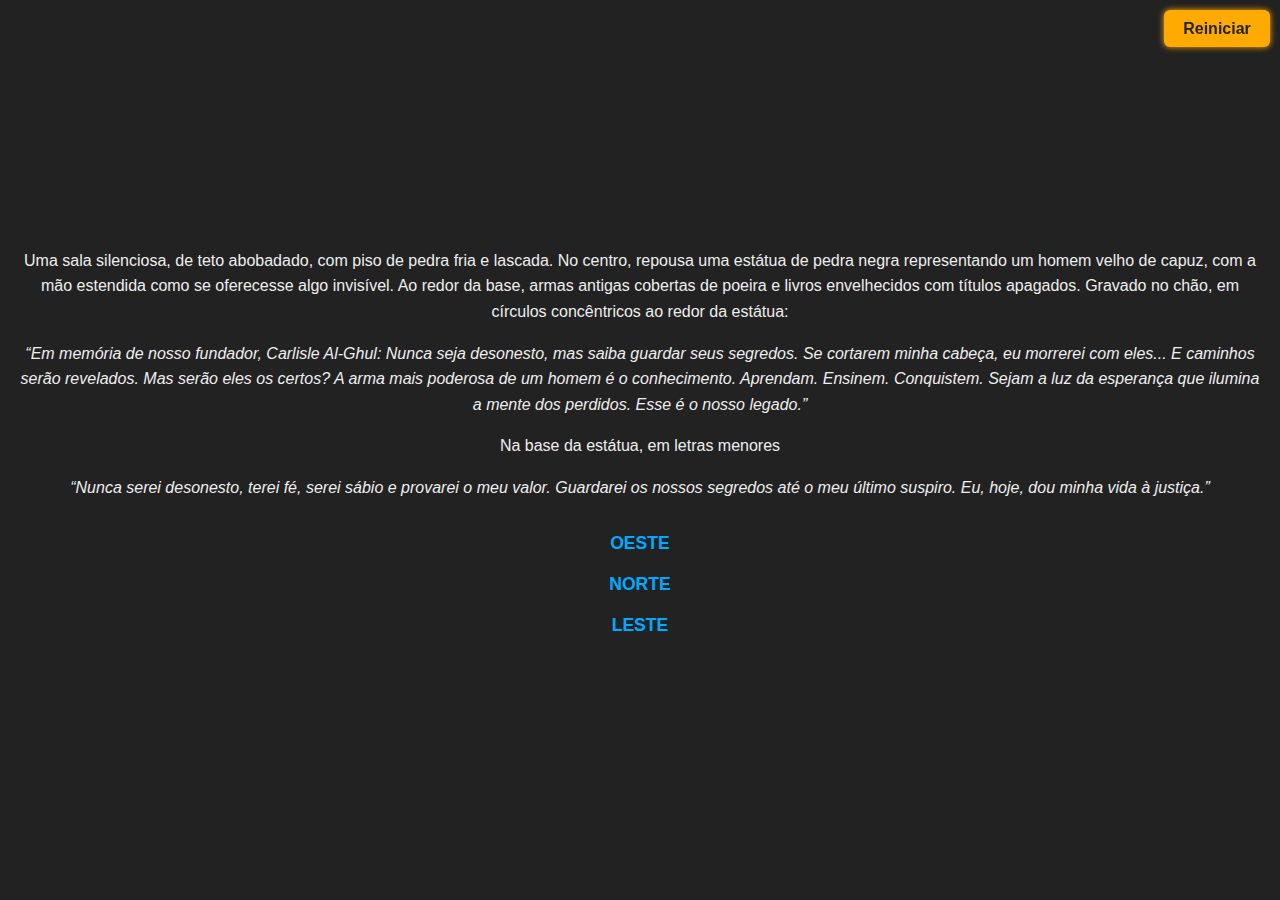
<file: index.html>
<!DOCTYPE html>
<html lang="pt-br">
<head>
    <meta charset="UTF-8" />
    <meta name="viewport" content="width=device-width, initial-scale=1.0">
    <title></title>
    <link rel="stylesheet" href="style.css" />
</head>
<body>
    <script src="script.js"></script>
    <button onclick="reiniciar()" style="position:fixed;top:10px;right:10px;z-index:1001;">Reiniciar</button>
    <p>Uma sala silenciosa, de teto abobadado, com piso de pedra fria e lascada. No centro, repousa uma estátua de pedra negra representando um homem velho de capuz, com a mão estendida como se oferecesse algo invisível. Ao redor da base, armas antigas cobertas de poeira e livros envelhecidos com títulos apagados. Gravado no chão, em círculos concêntricos ao redor da estátua:</p>
    <cite>“Em memória de nosso fundador, Carlisle Al-Ghul:
        Nunca seja desonesto, mas saiba guardar seus segredos.
        Se cortarem minha cabeça, eu morrerei com eles...
        E caminhos serão revelados. Mas serão eles os certos?
        A arma mais poderosa de um homem é o conhecimento.
        Aprendam. Ensinem. Conquistem.
        Sejam a luz da esperança que ilumina a mente dos perdidos.
        Esse é o nosso legado.”</cite>
        
        <p>Na base da estátua, em letras menores</p>
        <cite>“Nunca serei desonesto, terei fé, serei sábio e provarei o meu valor.
        Guardarei os nossos segredos até o meu último suspiro.
        Eu, hoje, dou minha vida à justiça.”</cite>

    <ul>
        <li><a href="sala2.html">OESTE</a></li>
        <li><a href="sala3.html">NORTE</a></li>
        <li><a href="sala4.html">LESTE</a></li>
    </ul>
</body>
</html>
</file>
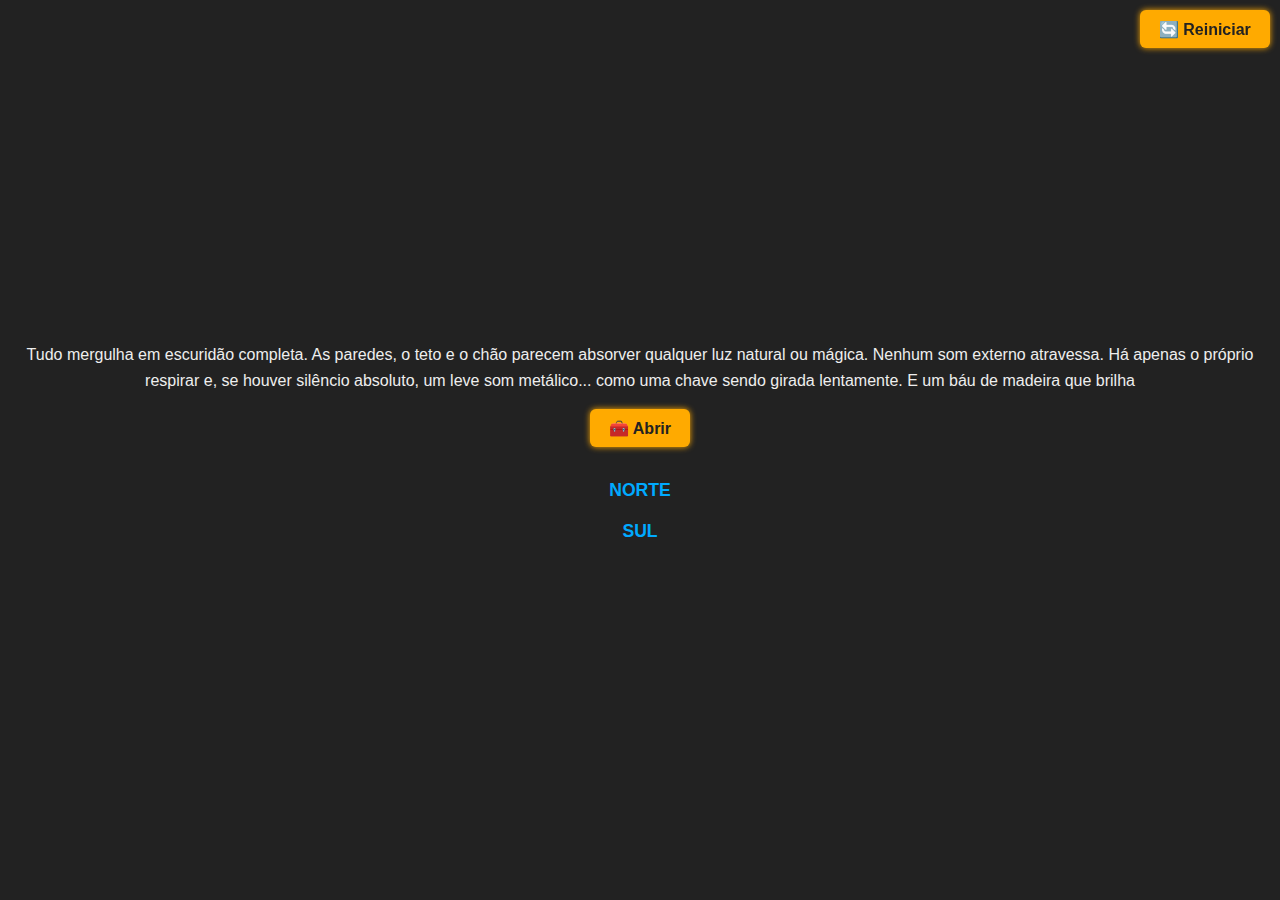
<file: sala10.html>
<!DOCTYPE html>
<html lang="pt-br">
<head>
    <meta charset="UTF-8" />
    <meta name="viewport" content="width=device-width, initial-scale=1.0">
    <link rel="stylesheet" href="style.css" />
    <script src="script.js"></script>
</head>
<body onload="verificarChave()">
    <div id="conteudo" style="display:none;">
        <p>A porta se abre para uma câmara circular com teto aberto. Um facho de luz natural atravessa o centro, banhando um pedestal vazio. Ao redor, 10 tochas apagadas. No chão, um anel de runas com um espaço em branco — do mesmo tamanho da estátua de Carlisle Al-Ghul.</p>

        <cite>“Para sair, é preciso retornar.
        O fim só vem quando o ciclo se fecha.”</cite>

        <p><a href="sala11.html">SUL</a></p>

    </div>
    <button onclick="reiniciar()" style="position:fixed;top:10px;right:10px;z-index:1001;">Reiniciar</button>
</body>
</html>
</file>
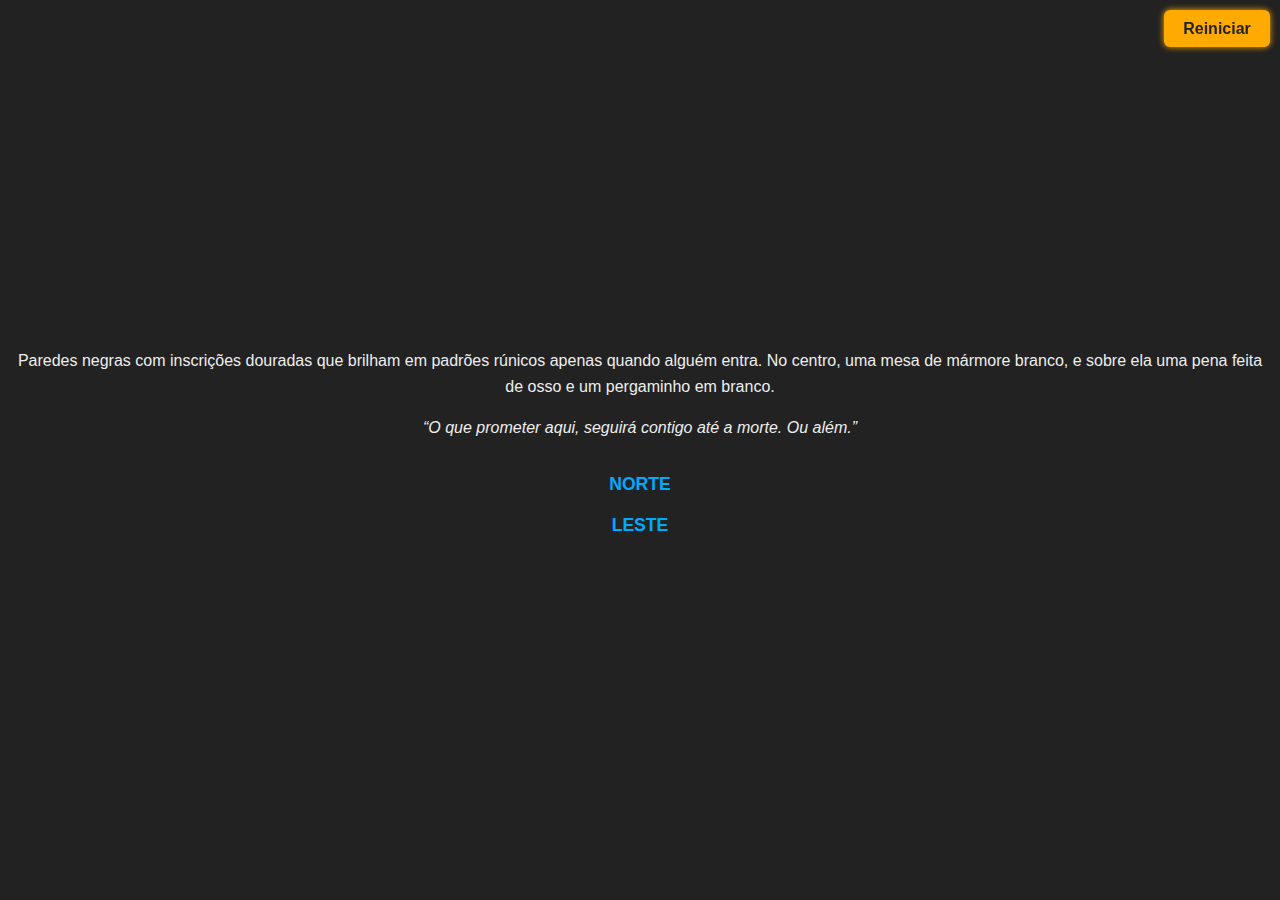
<file: sala11.html>
<!DOCTYPE html>
<html lang="pt-br">
<head>
    <meta charset="UTF-8" />
    <meta name="viewport" content="width=device-width, initial-scale=1.0">
    <link rel="stylesheet" href="style.css" />
</head>
<body>
    <script src="script.js"></script>
    <button onclick="reiniciar()" style="position:fixed;top:10px;right:10px;z-index:1001;">Reiniciar</button>
    <p>Paredes negras com inscrições douradas que brilham em padrões rúnicos apenas quando alguém entra. No centro, uma mesa de mármore branco, e sobre ela uma pena feita de osso e um pergaminho em branco.</p>
    <cite>“O que prometer aqui, seguirá contigo até a morte.
    Ou além.”</cite>
    
    <ul>
        <li><a href="sala2.html">NORTE</a></li>
        <li><a href="sala10.html">LESTE</a></li>
    </ul>
</body>
</html>
</file>
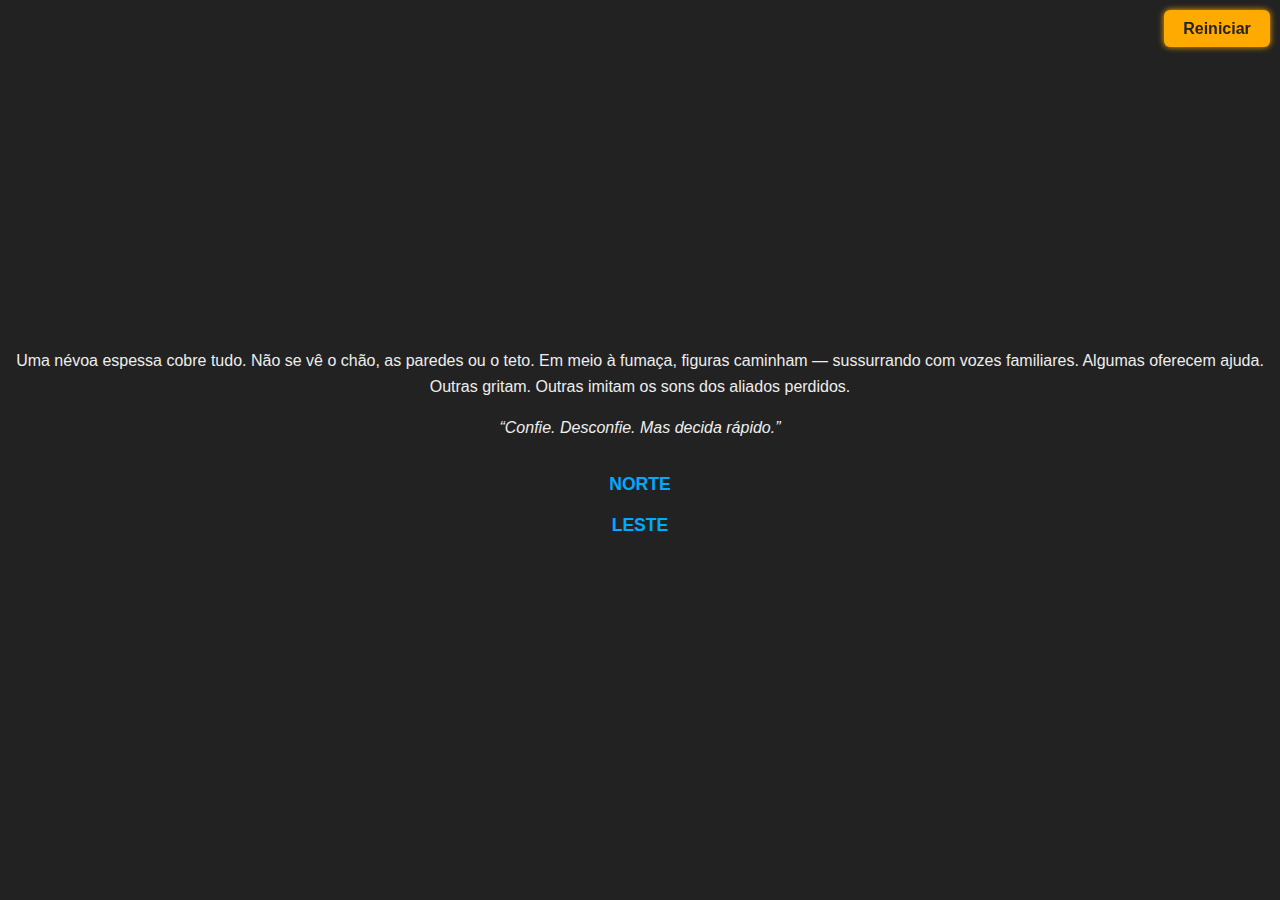
<file: sala12.html>
<!DOCTYPE html>
<html lang="pt-br">
<head>
    <meta charset="UTF-8" />
    <meta name="viewport" content="width=device-width, initial-scale=1.0">
    <link rel="stylesheet" href="style.css" />
</head>
<body>
    <script src="script.js"></script>
    <button onclick="reiniciar()" style="position:fixed;top:10px;right:10px;z-index:1001;">Reiniciar</button>
    <p>Uma névoa espessa cobre tudo. Não se vê o chão, as paredes ou o teto. Em meio à fumaça, figuras caminham — sussurrando com vozes familiares. Algumas oferecem ajuda. Outras gritam. Outras imitam os sons dos aliados perdidos.</p>
    <cite>“Confie.
        Desconfie.
        Mas decida rápido.”</cite>
    
    <ul>
        <li><a href="sala2.html">NORTE</a></li>
        <li><a href="sala13.html">LESTE</a></li>
    </ul>
</body>
</html>
</file>
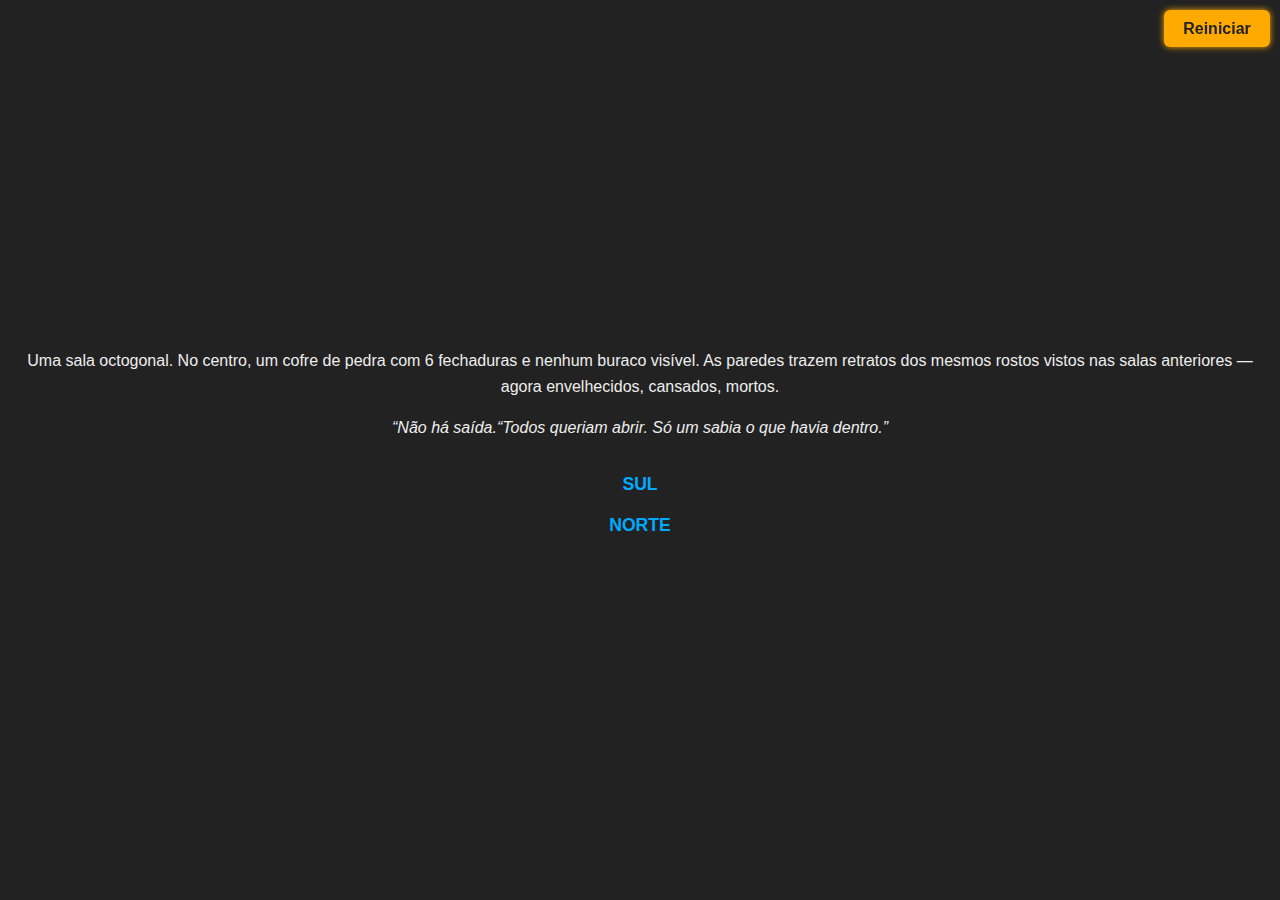
<file: sala13.html>
<!DOCTYPE html>
<html lang="pt-br">
<head>
    <meta charset="UTF-8" />
    <meta name="viewport" content="width=device-width, initial-scale=1.0">
    <link rel="stylesheet" href="style.css" />
</head>
<body>
    <script src="script.js"></script>
    <button onclick="reiniciar()" style="position:fixed;top:10px;right:10px;z-index:1001;">Reiniciar</button>
    <p>Uma sala octogonal. No centro, um cofre de pedra com 6 fechaduras e nenhum buraco visível. As paredes trazem retratos dos mesmos rostos vistos nas salas anteriores — agora envelhecidos, cansados, mortos.</p>
    <cite>“Não há saída.“Todos queriam abrir.
        Só um sabia o que havia dentro.”</cite>
    <ul>
        <li><a href="sala5.html">SUL</a></li>
        <li><a href="sala12.html">NORTE</a></li>
    </ul>
</body>
</html>
</file>
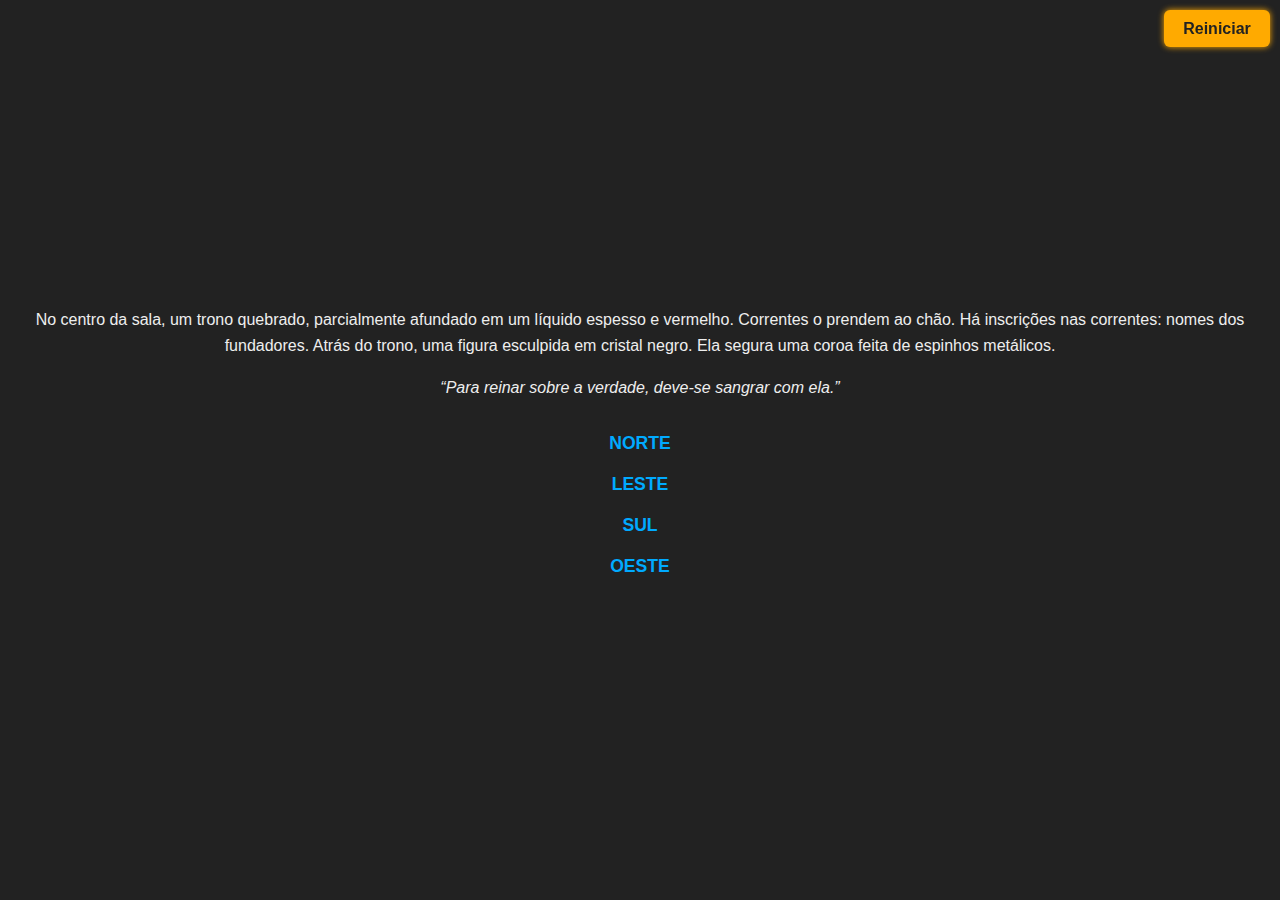
<file: sala14.html>
<!DOCTYPE html>
<html lang="pt-br">
<head>
    <meta charset="UTF-8" />
    <meta name="viewport" content="width=device-width, initial-scale=1.0">
    <link rel="stylesheet" href="style.css" />
</head>
<body>
    <script src="script.js"></script>
    <button onclick="reiniciar()" style="position:fixed;top:10px;right:10px;z-index:1001;">Reiniciar</button>
    <p>No centro da sala, um trono quebrado, parcialmente afundado em um líquido espesso e vermelho. Correntes o prendem ao chão. Há inscrições nas correntes: nomes dos fundadores. Atrás do trono, uma figura esculpida em cristal negro. Ela segura uma coroa feita de espinhos metálicos.</p>
   
    <cite>“Para reinar sobre a verdade, deve-se sangrar com ela.”</cite>

    <ul>
        <li><a href="sala7.html">NORTE</a></li>
        <li><a href="sala15.html">LESTE</a></li>
        <li><a href="sala10.html">SUL</a></li>
        <li><a href="sala11.html">OESTE</a></li>
    </ul>
</body>
</html>
</file>
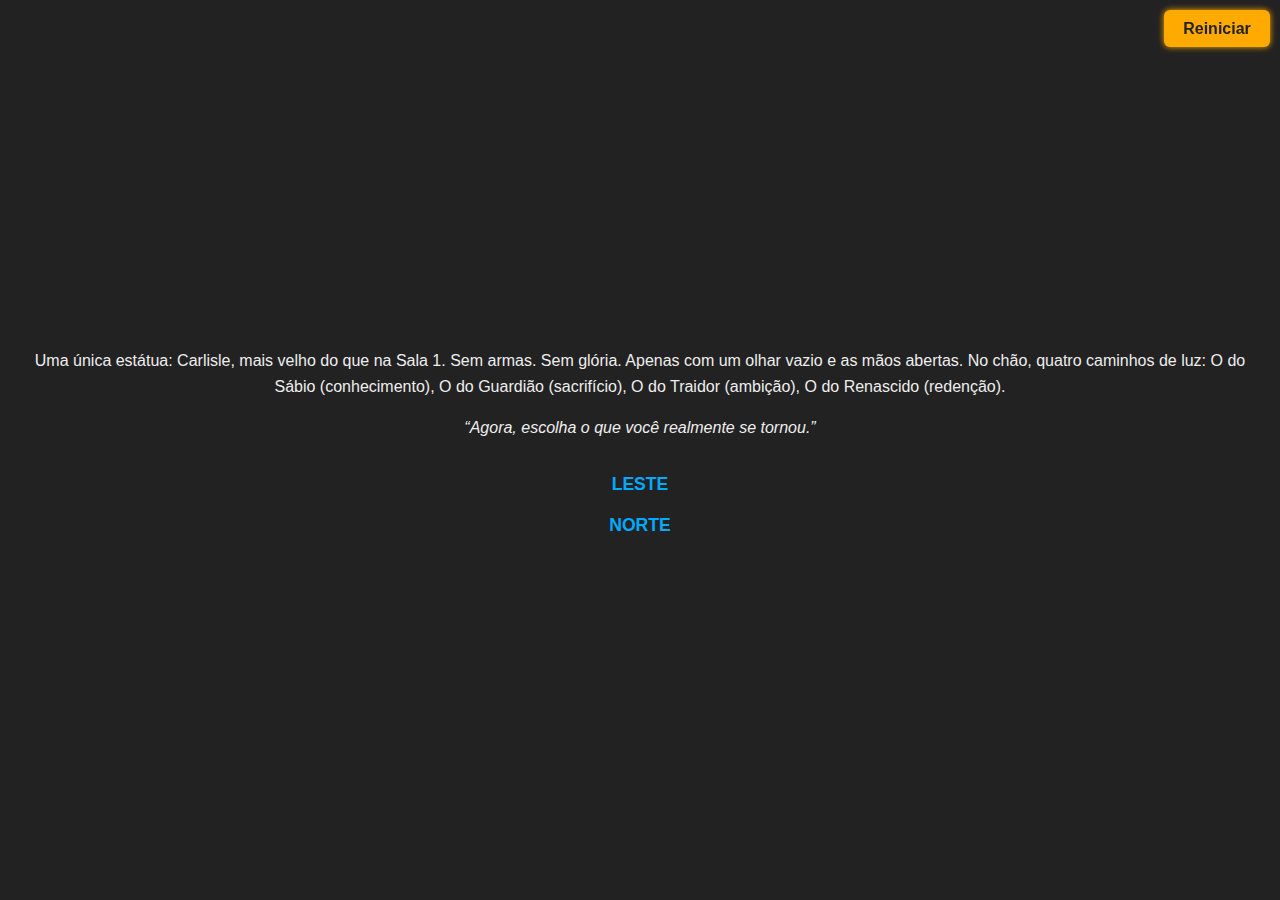
<file: sala15.html>
<!DOCTYPE html>
<html lang="pt-br">
<head>
    <meta charset="UTF-8" />
    <meta name="viewport" content="width=device-width, initial-scale=1.0">
    <link rel="stylesheet" href="style.css" />
</head>
<body>
    <script src="script.js"></script>
    <button onclick="reiniciar()" style="position:fixed;top:10px;right:10px;z-index:1001;">Reiniciar</button>
    <p>Uma única estátua: Carlisle, mais velho do que na Sala 1. Sem armas. Sem glória. Apenas com um olhar vazio e as mãos abertas.

        No chão, quatro caminhos de luz:
        
        O do Sábio (conhecimento),
        
        O do Guardião (sacrifício),
        
        O do Traidor (ambição),
        
        O do Renascido (redenção).</p>

        <cite>“Agora, escolha o que você realmente se tornou.”</cite>


    <ul>
        <li><a href="sala9.html">LESTE</a></li>
        <li><a href="sala14.html">NORTE</a></li>
    </ul>
</body>
</html>
</file>
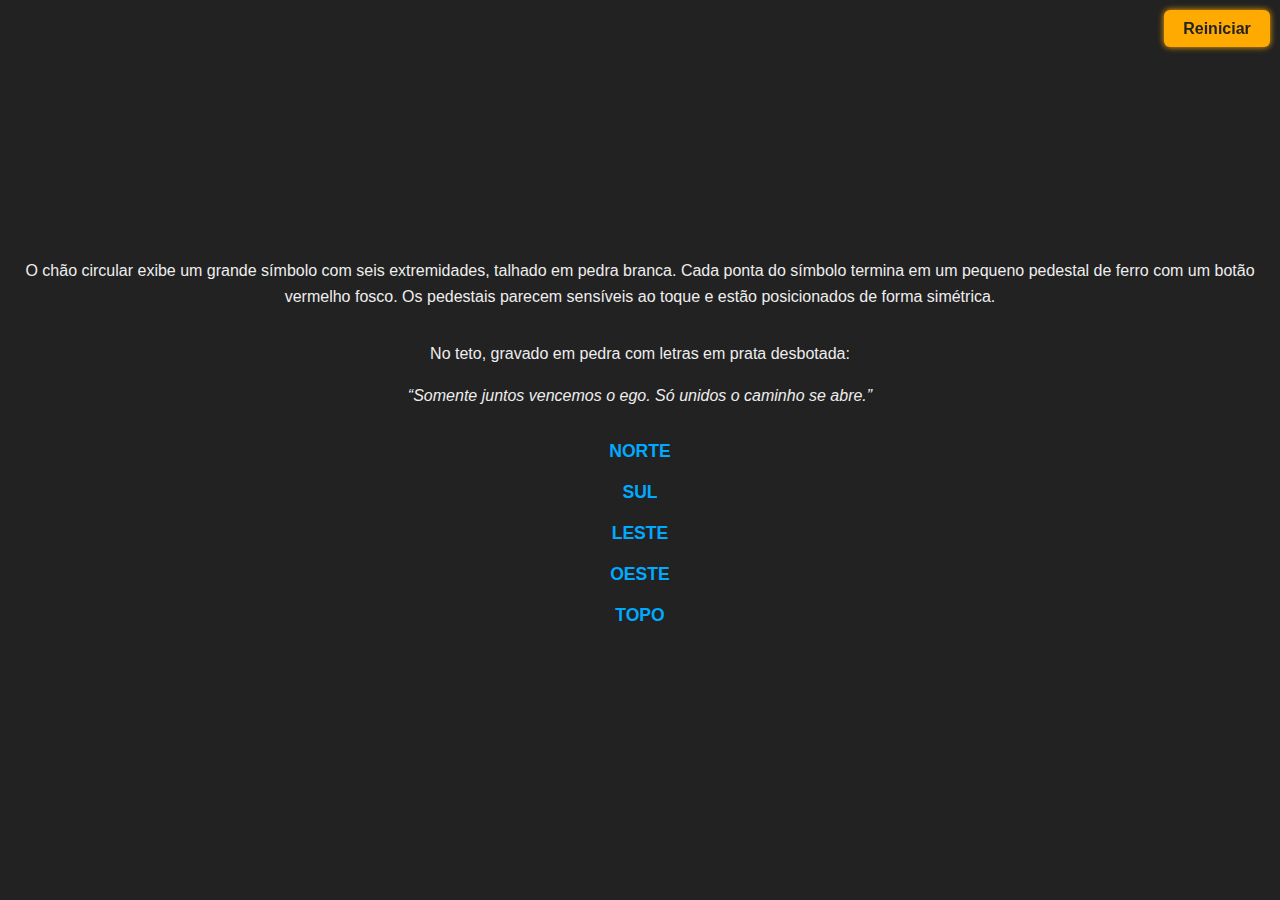
<file: sala2.html>
<!DOCTYPE html>
<html lang="pt-br">
<head>
    <meta charset="UTF-8" />
    <meta name="viewport" content="width=device-width, initial-scale=1.0">
    <link rel="stylesheet" href="style.css" />
</head>
<body>
    <script src="script.js"></script>
    <button onclick="reiniciar()" style="position:fixed;top:10px;right:10px;z-index:1001;">Reiniciar</button>
    <p>O chão circular exibe um grande símbolo com seis extremidades, talhado em pedra branca. Cada ponta do símbolo termina em um pequeno pedestal de ferro com um botão vermelho fosco. Os pedestais parecem sensíveis ao toque e estão posicionados de forma simétrica.</p>
    
    <p>No teto, gravado em pedra com letras em prata desbotada:</p>

    <cite>“Somente juntos vencemos o ego.
    Só unidos o caminho se abre.”</cite>


    <ul>
        <li><a href="index.html">NORTE</a></li>
        <li><a href="sala5.html">SUL</a></li>
        <li><a href="sala6.html">LESTE</a></li>
        <li><a href="sala11.html">OESTE</a></li>
        <li><a href="sala12.html">TOPO</a></li>
    </ul>

</body>
</html>
</file>
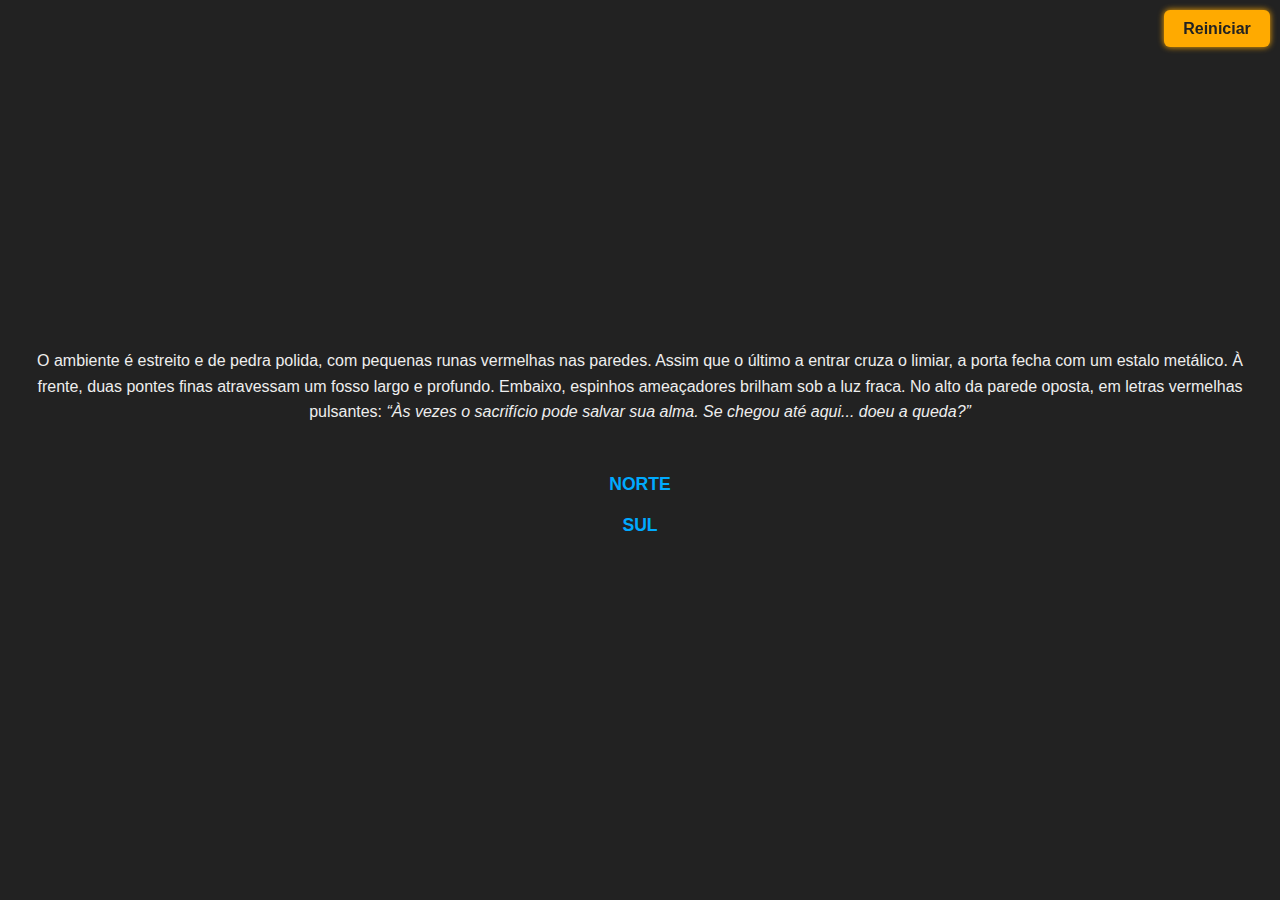
<file: sala3.html>
<!DOCTYPE html>
<html lang="pt-br">
<head>
    <meta charset="UTF-8" />
    <meta name="viewport" content="width=device-width, initial-scale=1.0">
    <link rel="stylesheet" href="style.css" />
</head>
<body>
    <script src="script.js"></script>
    <button onclick="reiniciar()" style="position:fixed;top:10px;right:10px;z-index:1001;">Reiniciar</button>
    <p>O ambiente é estreito e de pedra polida, com pequenas runas vermelhas nas paredes. Assim que o último a entrar cruza o limiar, a porta fecha com um estalo metálico. À frente, duas pontes finas atravessam um fosso largo e profundo. Embaixo, espinhos ameaçadores brilham sob a luz fraca. No alto da parede oposta, em letras vermelhas pulsantes:</</p>

    <cite>“Às vezes o sacrifício pode salvar sua alma.
    Se chegou até aqui... doeu a queda?”</cite>

    <ul>
        <li><a href="index.html">NORTE</a></li>
        <li><a href="sala7.html">SUL</a></li>
    </ul>
</body>
</html>
</file>
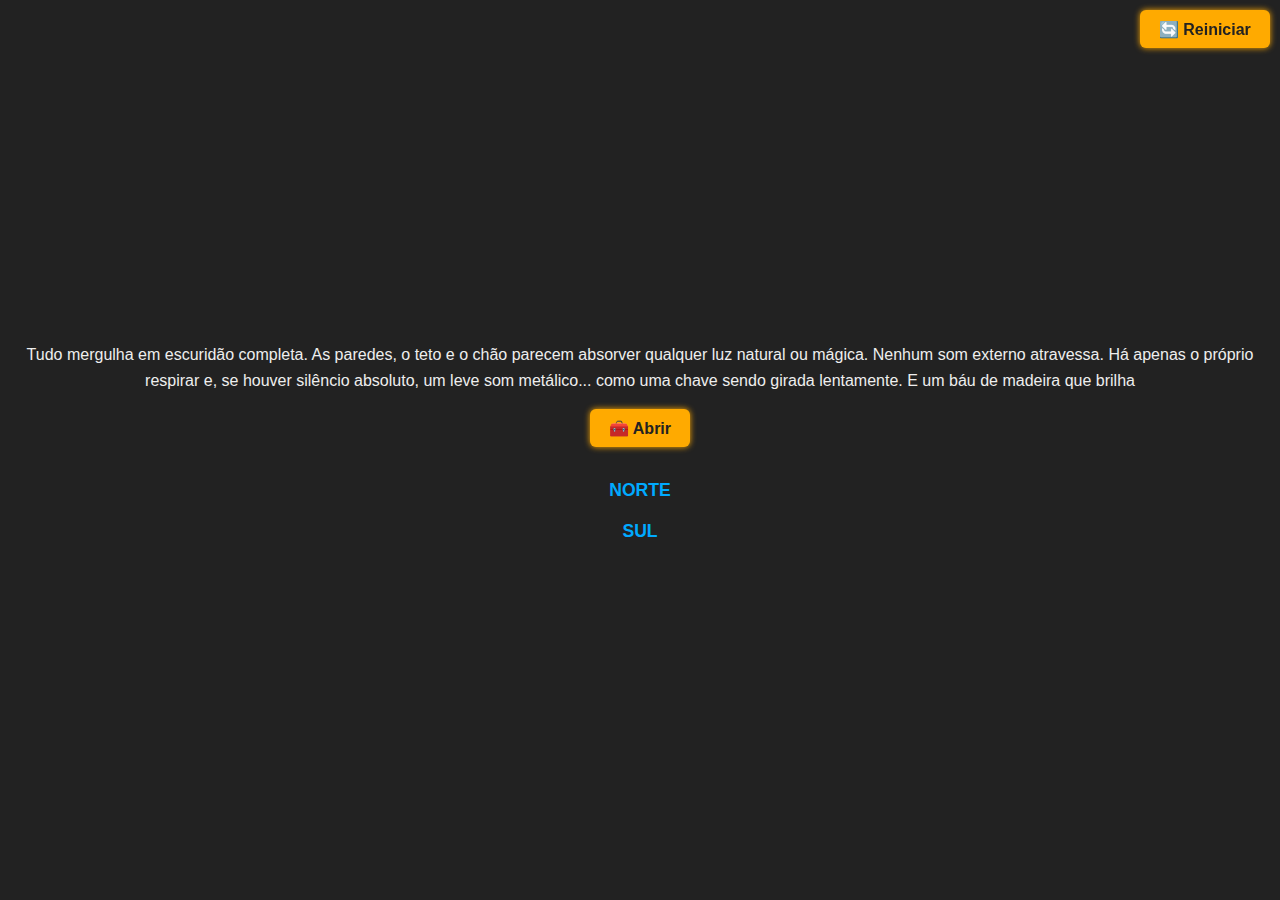
<file: sala4.html>
<!DOCTYPE html>
<html lang="pt-br">
<head>
    <meta charset="UTF-8" />
    <meta name="viewport" content="width=device-width, initial-scale=1.0">
    <title></title>
    <link rel="stylesheet" href="style.css" />
    <script src="script.js"></script>
</head>
<body>
    <button onclick="reiniciar()" aria-label="Reiniciar jogo" style="position:fixed;top:10px;right:10px;z-index:1001;">🔄 Reiniciar</button>
    <p>Tudo mergulha em escuridão completa. As paredes, o teto e o chão parecem absorver qualquer luz natural ou mágica. Nenhum som externo atravessa. Há apenas o próprio respirar e, se houver silêncio absoluto, um leve som metálico... como uma chave sendo girada lentamente. E um báu de madeira que brilha</p>
    <button id="btnPegarChave" class="bau" onclick="pegarChave()">🧰 Abrir</button>
    <script>
      document.addEventListener('DOMContentLoaded', function() {
        if (localStorage.getItem('temChave') === 'true') {
          const botao = document.getElementById('btnPegarChave');
          if (botao) {
            botao.disabled = true;
            botao.innerText = 'Chave já obtida';
          }
        }
      });
    </script>
    <ul>
        <li><a href="index.html">NORTE</a></li>
        <li><a href="sala8.html">SUL</a></li>
    </ul>
</body>
</html>
</file>
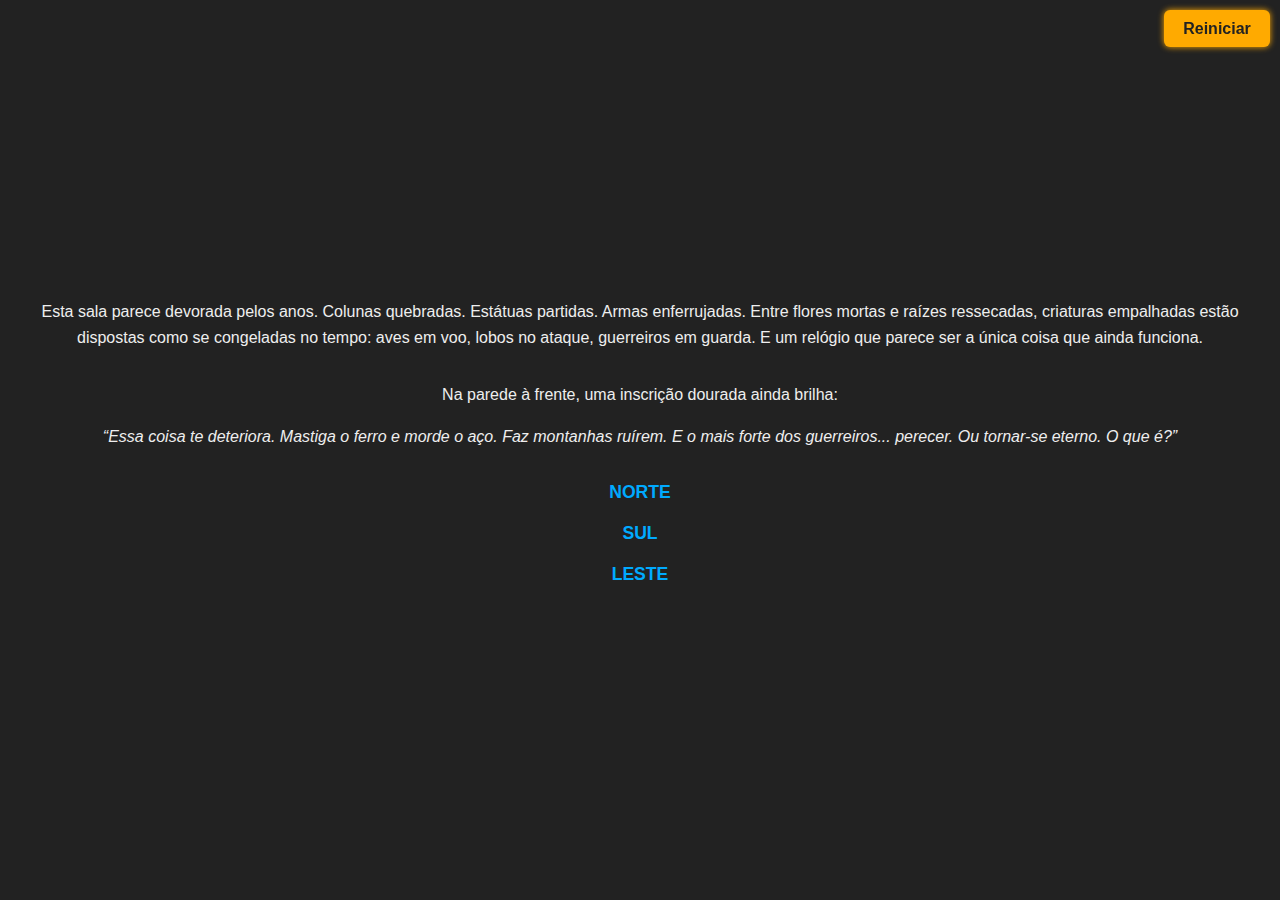
<file: sala5.html>
<!DOCTYPE html>
<html lang="pt-br">
<head>
    <meta name="viewport" content="width=device-width, initial-scale=1.0">
    <meta charset="UTF-8" />
    <link rel="stylesheet" href="style.css" />
</head>
<body>
    <script src="script.js"></script>
    <button onclick="reiniciar()" style="position:fixed;top:10px;right:10px;z-index:1001;">Reiniciar</button>
    <p>Esta sala parece devorada pelos anos. Colunas quebradas. Estátuas partidas. Armas enferrujadas. Entre flores mortas e raízes ressecadas, criaturas empalhadas estão dispostas como se congeladas no tempo: aves em voo, lobos no ataque, guerreiros em guarda. E um relógio que parece ser a única coisa que ainda funciona.</p>
    <p>Na parede à frente, uma inscrição dourada ainda brilha:</p>
    <cite>“Essa coisa te deteriora.
        Mastiga o ferro e morde o aço.
        Faz montanhas ruírem.
        E o mais forte dos guerreiros... perecer.
        Ou tornar-se eterno.
        O que é?”</cite>
    <ul>
        <li><a href="sala2.html">NORTE</a></li>
        <li><a href="sala9.html">SUL</a></li>
        <li><a href="sala13.html">LESTE</a></li>
    </ul>
</body>
</html>
</file>
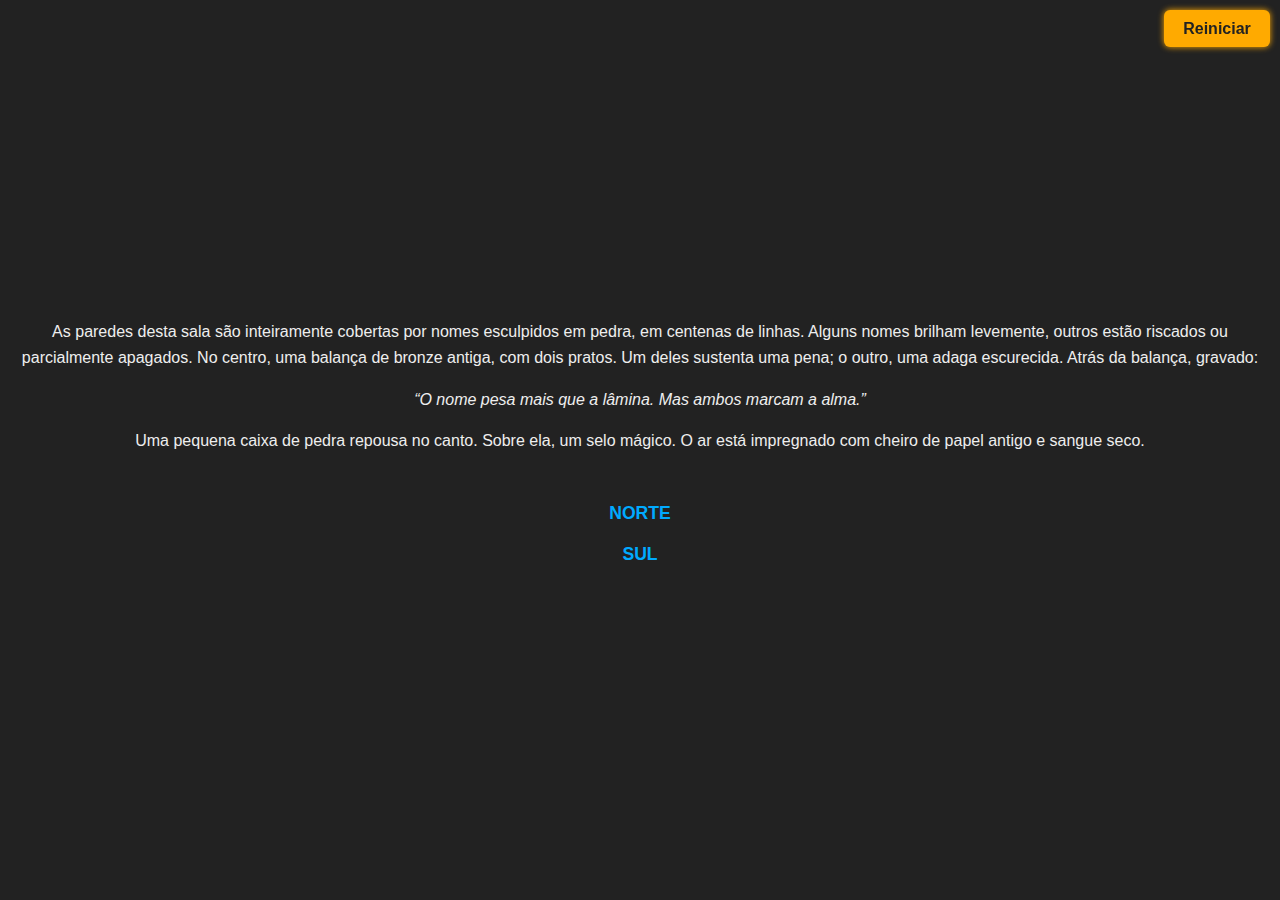
<file: sala6.html>
<!DOCTYPE html>
<html lang="pt-br">
<head>
    <meta charset="UTF-8" />
    <meta name="viewport" content="width=device-width, initial-scale=1.0">
    <link rel="stylesheet" href="style.css" />
</head>
<body>
    <script src="script.js"></script>
    <button onclick="reiniciar()" style="position:fixed;top:10px;right:10px;z-index:1001;">Reiniciar</button>
    <p>As paredes desta sala são inteiramente cobertas por nomes esculpidos em pedra, em centenas de linhas. Alguns nomes brilham levemente, outros estão riscados ou parcialmente apagados. No centro, uma balança de bronze antiga, com dois pratos. Um deles sustenta uma pena; o outro, uma adaga escurecida. Atrás da balança, gravado:</p>
    <cite>“O nome pesa mais que a lâmina.
        Mas ambos marcam a alma.”</cite>
        <p>Uma pequena caixa de pedra repousa no canto. Sobre ela, um selo mágico. O ar está impregnado com cheiro de papel antigo e sangue seco.</p>
    <ul>
        <li><a href="sala2.html">NORTE</a></li>
        <li><a href="sala9.html">SUL</a></li>
    </ul>
</body>
</html>
</file>
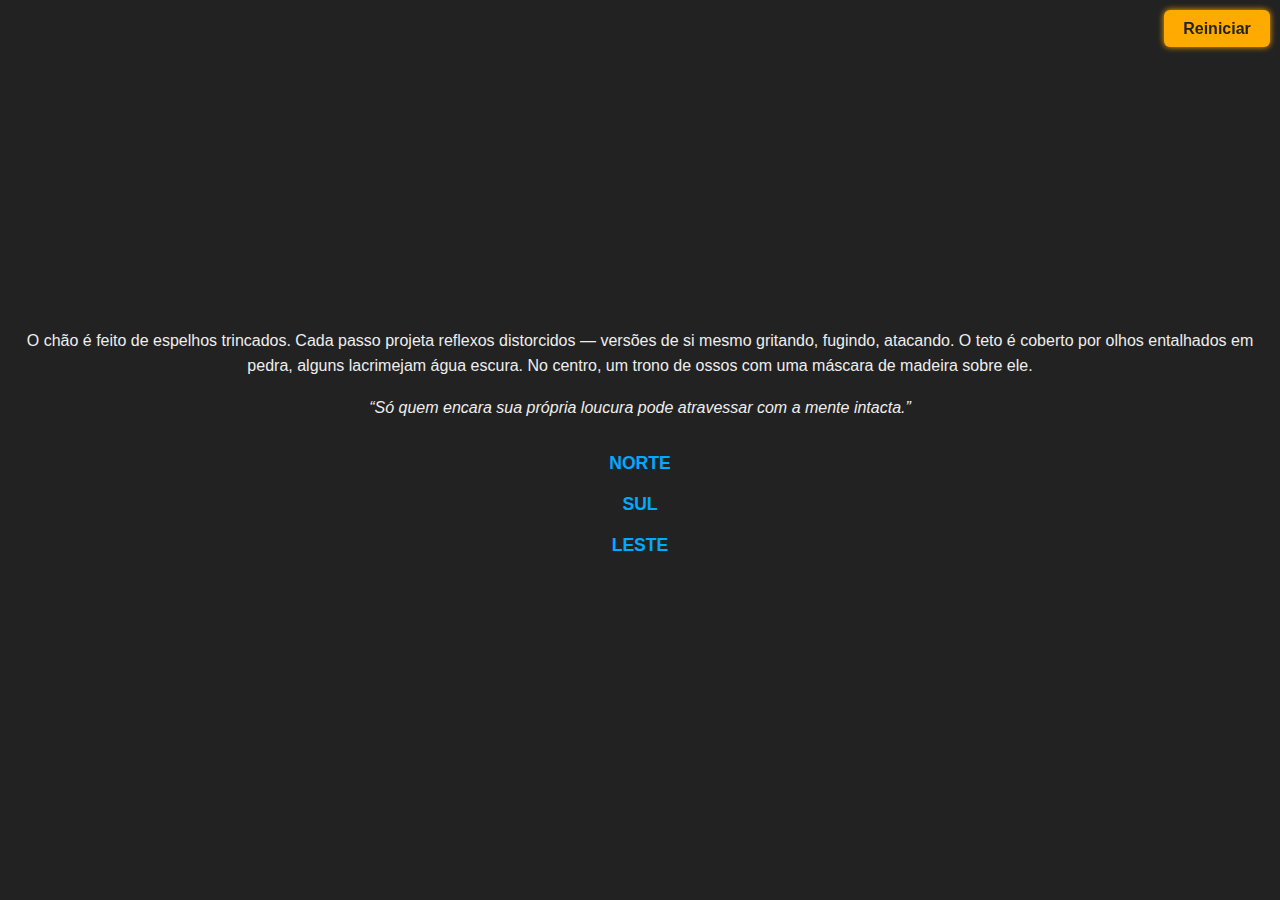
<file: sala7.html>
<!DOCTYPE html>
<html lang="pt-br">
<head>
    <meta charset="UTF-8" />
    <meta name="viewport" content="width=device-width, initial-scale=1.0">
    <link rel="stylesheet" href="style.css" />
</head>
<body>
    <script src="script.js"></script>
    <button onclick="reiniciar()" style="position:fixed;top:10px;right:10px;z-index:1001;">Reiniciar</button>
    
    <p>O chão é feito de espelhos trincados. Cada passo projeta reflexos distorcidos — versões de si mesmo gritando, fugindo, atacando. O teto é coberto por olhos entalhados em pedra, alguns lacrimejam água escura. No centro, um trono de ossos com uma máscara de madeira sobre ele.</p>
    
    <cite>“Só quem encara sua própria loucura
    pode atravessar com a mente intacta.”</cite>

    <ul>
        <li><a href="sala3.html">NORTE</a></li>
        <li><a href="sala8.html">SUL</a></li>
        <li><a href="sala14.html">LESTE</a></li>
    </ul>
</body>
</html>
</file>
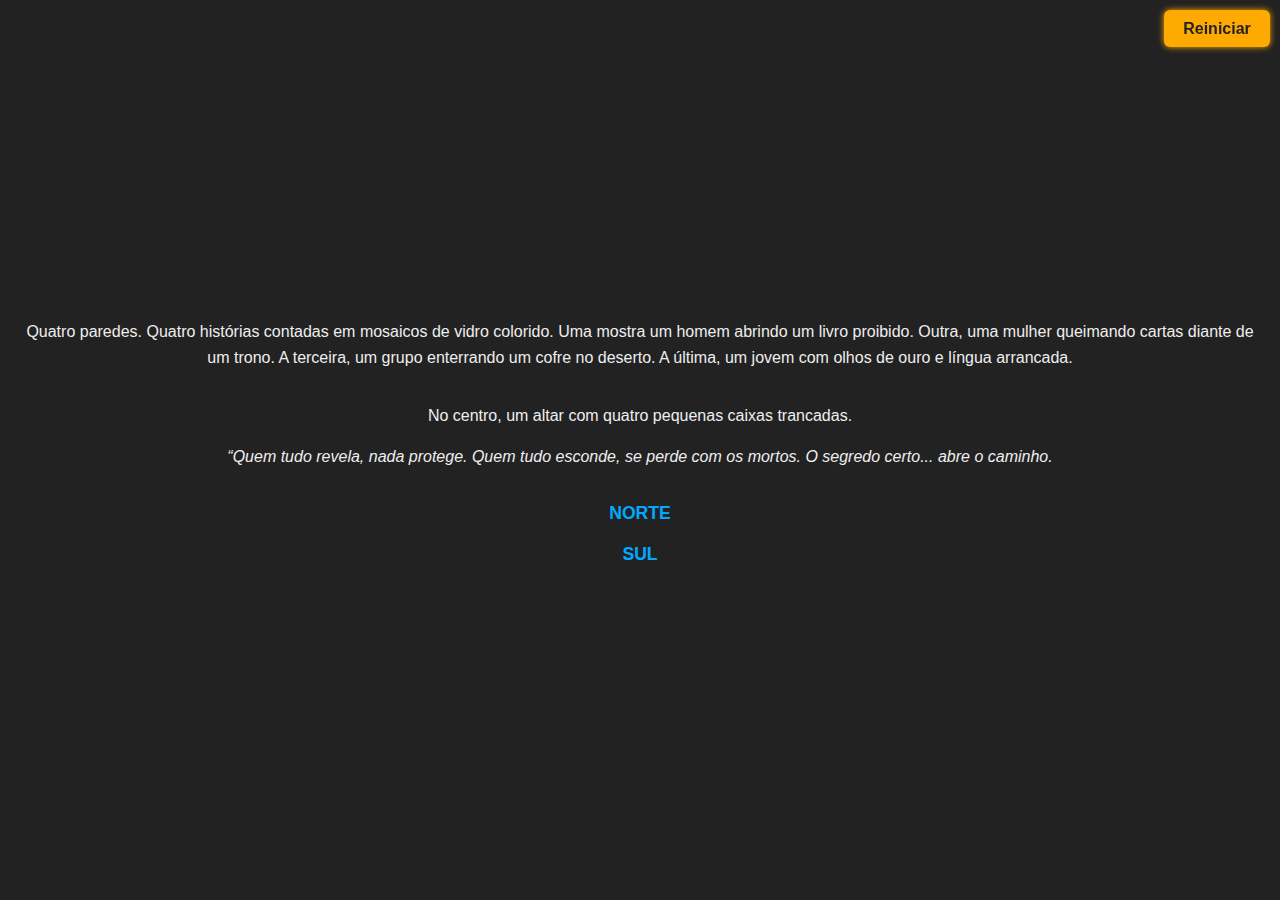
<file: sala8.html>
<!DOCTYPE html>
<html lang="pt-br">
<head>
    <meta charset="UTF-8" />
    <meta name="viewport" content="width=device-width, initial-scale=1.0">
    <link rel="stylesheet" href="style.css" />
</head>
<body>
    <script src="script.js"></script>
    <button onclick="reiniciar()" style="position:fixed;top:10px;right:10px;z-index:1001;">Reiniciar</button>
    <p>Quatro paredes. Quatro histórias contadas em mosaicos de vidro colorido. Uma mostra um homem abrindo um livro proibido. Outra, uma mulher queimando cartas diante de um trono. A terceira, um grupo enterrando um cofre no deserto. A última, um jovem com olhos de ouro e língua arrancada.</p>

    <p>No centro, um altar com quatro pequenas caixas trancadas.</p>

    <cite>“Quem tudo revela, nada protege.
    Quem tudo esconde, se perde com os mortos.
    O segredo certo... abre o caminho.</cite>

    <ul>
        <li><a href="sala4.html">NORTE</a></li>
        <li><a href="sala7.html">SUL</a></li>
    </ul>
</body>
</html>
</file>
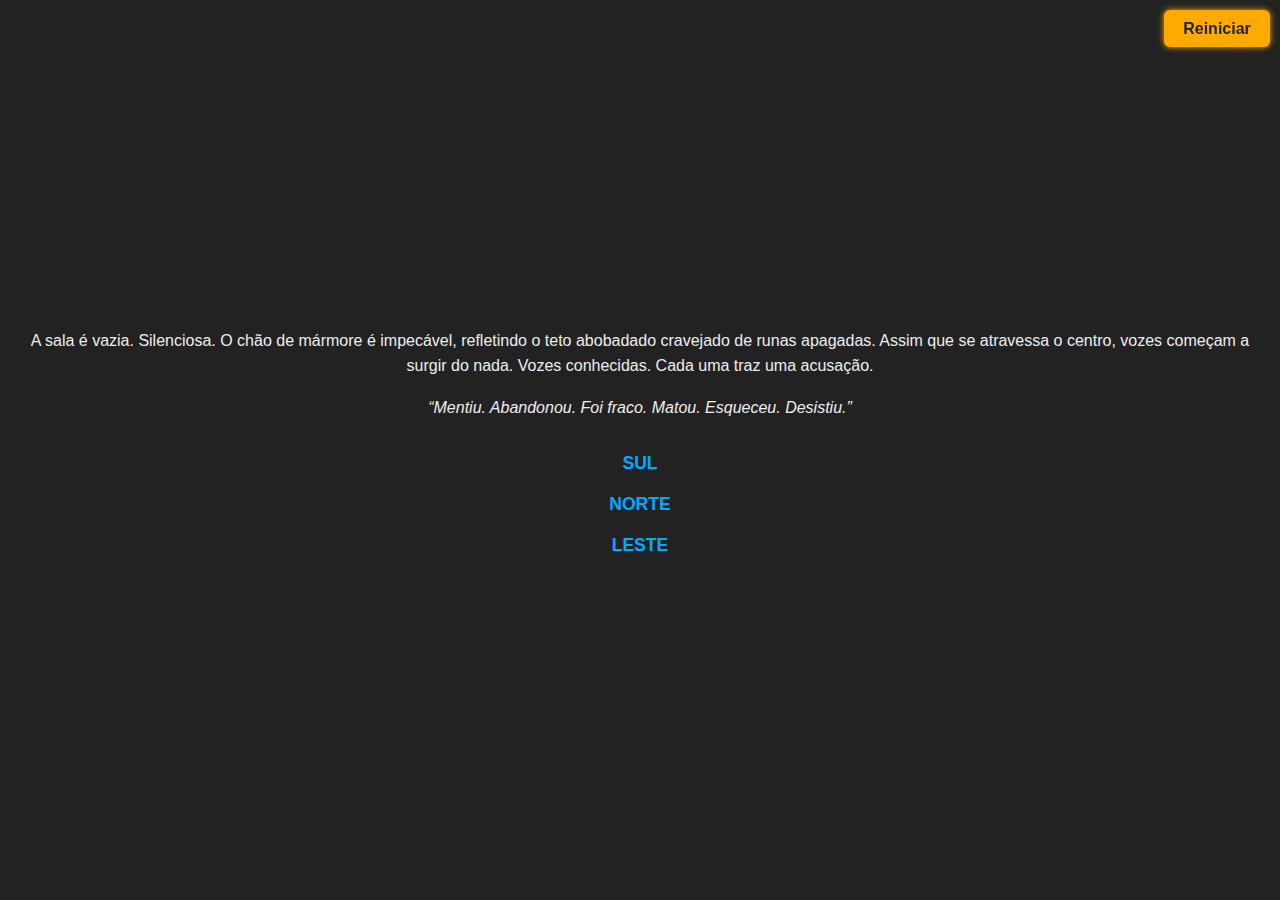
<file: sala9.html>
<!DOCTYPE html>
<html lang="pt-br">
<head>
    <meta charset="UTF-8" />
    <meta name="viewport" content="width=device-width, initial-scale=1.0">
    <link rel="stylesheet" href="style.css" />
</head>
<body>
    <script src="script.js"></script>
    <button onclick="reiniciar()" style="position:fixed;top:10px;right:10px;z-index:1001;">Reiniciar</button>
    <p>A sala é vazia. Silenciosa. O chão de mármore é impecável, refletindo o teto abobadado cravejado de runas apagadas. Assim que se atravessa o centro, vozes começam a surgir do nada. Vozes conhecidas. Cada uma traz uma acusação.</p>
    
    <cite>“Mentiu.
    Abandonou.
    Foi fraco.
    Matou.
    Esqueceu.
    Desistiu.”</cite>

    <ul>
        <li><a href="sala5.html">SUL</a></li>
        <li><a href="sala6.html">NORTE</a></li>
        <li><a href="sala15.html">LESTE</a></li>
    </ul>
</body>
</html>
</file>
<file: style.css>
/* Reset e Box Sizing */
*, *::before, *::after {
    box-sizing: border-box;
}

/* Fonte base */
html {
    font-size: 16px;
}

body {
    font-family: 'Segoe UI', Tahoma, Geneva, Verdana, sans-serif;
    background: #222;
    color: #eee;
    text-align: center;
    display: flex;
    flex-direction: column;
    align-items: center;
    justify-content: center;
    line-height: 1.6;
    min-height: 100vh;
    overflow-x: hidden;
    margin: 0;
    padding: 0 1rem;
}

/* Títulos */
h1 {
    color: #ffa;
    text-shadow: 0 0 8px #f90;
    font-size: 2.5rem;
}

/* Links */
a {
    color: #0af;
    text-decoration: none;
    font-weight: bold;
    font-size: 1.1rem;
}

a:hover {
    text-decoration: underline;
}

/* Botões */
button {
    background: #fa0;
    border: none;
    padding: 0.6em 1.2em;
    border-radius: 6px;
    cursor: pointer;
    font-weight: bold;
    color: #222;
    box-shadow: 0 0 6px #fa0;
    font-size: 1rem;
}

button:hover {
    background: #fb3;
}

button.bau:disabled {
    background: #888;
    color: #fff;
    cursor: default;
    box-shadow: 0 0 6px #555;
}

/* Citações */
blockquote {
    font-style: italic;
    border-left: 4px solid #fa0;
    margin: 1.5em 0;
    padding-left: 1em;
    color: #ffc;
    font-size: 1.1rem;
}

/* Listas */
ul {
    list-style: none;
    padding: 0;
}

li {
    margin: 0.8em 0;
    font-size: 1rem;
}

/* Conteúdo */
#conteudo {
    margin-top: 2em;
    padding: 1em;
    background: #222;
    border-radius: 8px;
    width: 100%;
    max-width: 600px;
}

/* --- Media Queries --- */

/* Tablets e celulares */
@media (max-width: 768px) {
    html {
        font-size: 18px;
    }

    body {
        padding: 1em 5vw;
    }

    h1 {
        font-size: 2.5rem;
    }

    a {
        font-size: 1.3rem;
    }

    button {
        padding: 0.9em 1.6em;
        font-size: 1.2rem;
    }

    blockquote {
        margin: 1em 0.5em;
        padding-left: 0.8em;
        font-size: 1.2rem;
    }

    li {
        font-size: 1.1rem;
    }
}

/* Smartphones menores */
@media (max-width: 480px) {
    html {
        font-size: 17px;
    }

    body {
        padding: 0.8em 4vw;
    }

    h1 {
        font-size: 2.2rem;
    }

    a {
        font-size: 1.2rem;
    }

    button {
        font-size: 1.1rem;
        padding: 0.7em 1.3em;
    }

    blockquote {
        font-size: 1.1rem;
    }

    li {
        font-size: 1rem;
    }
}
</file>
